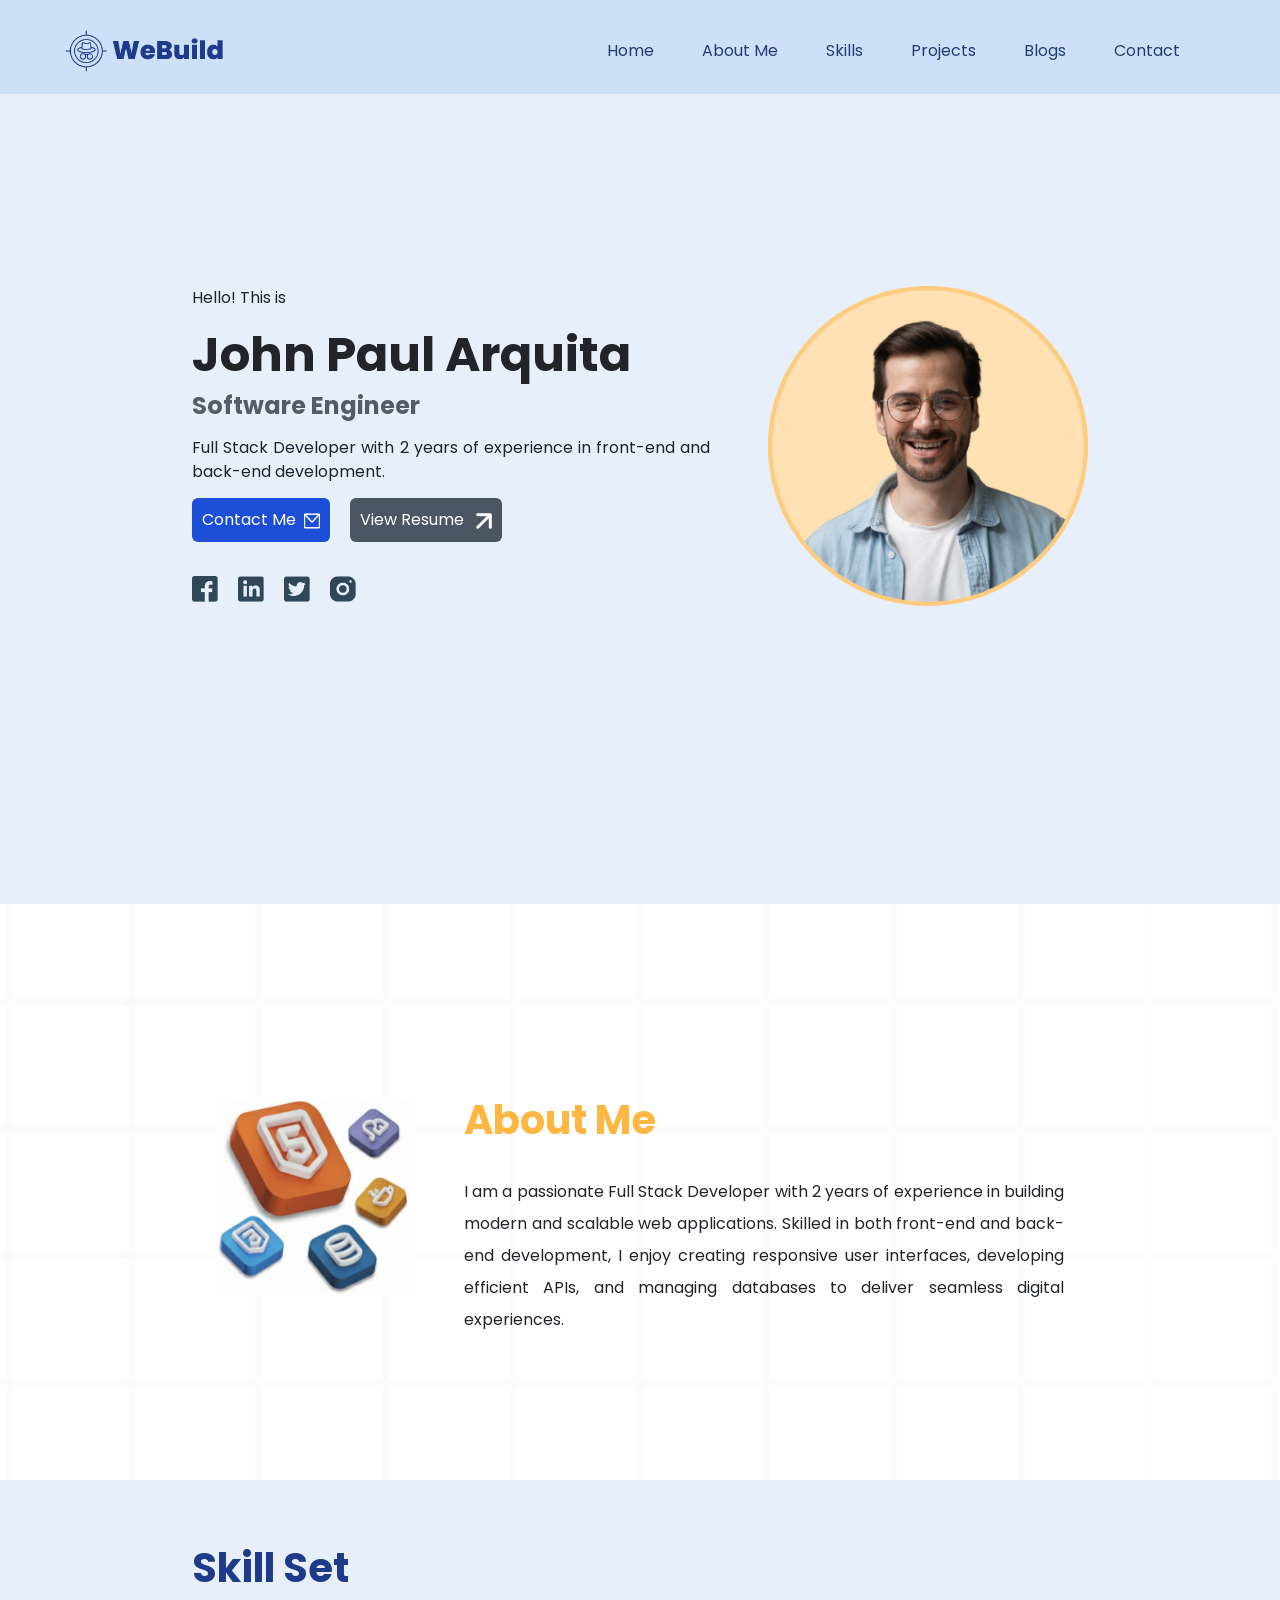
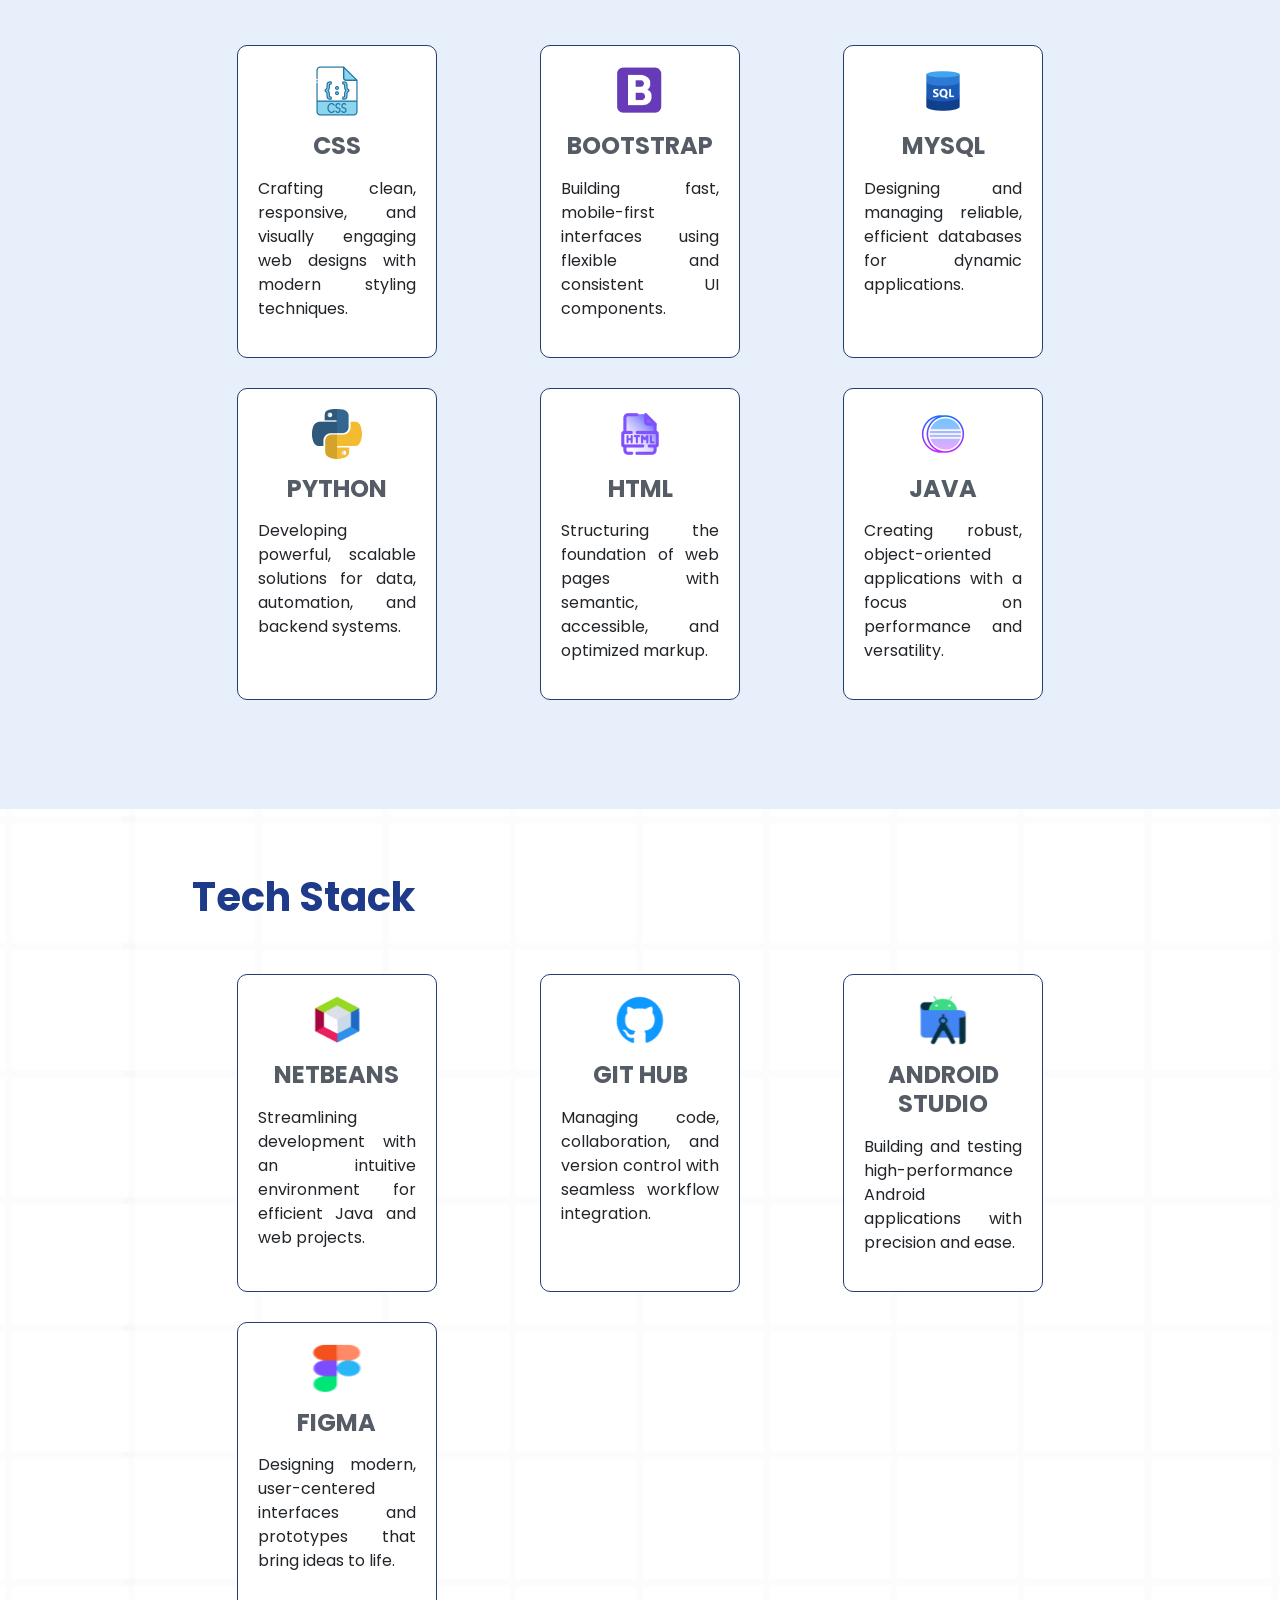
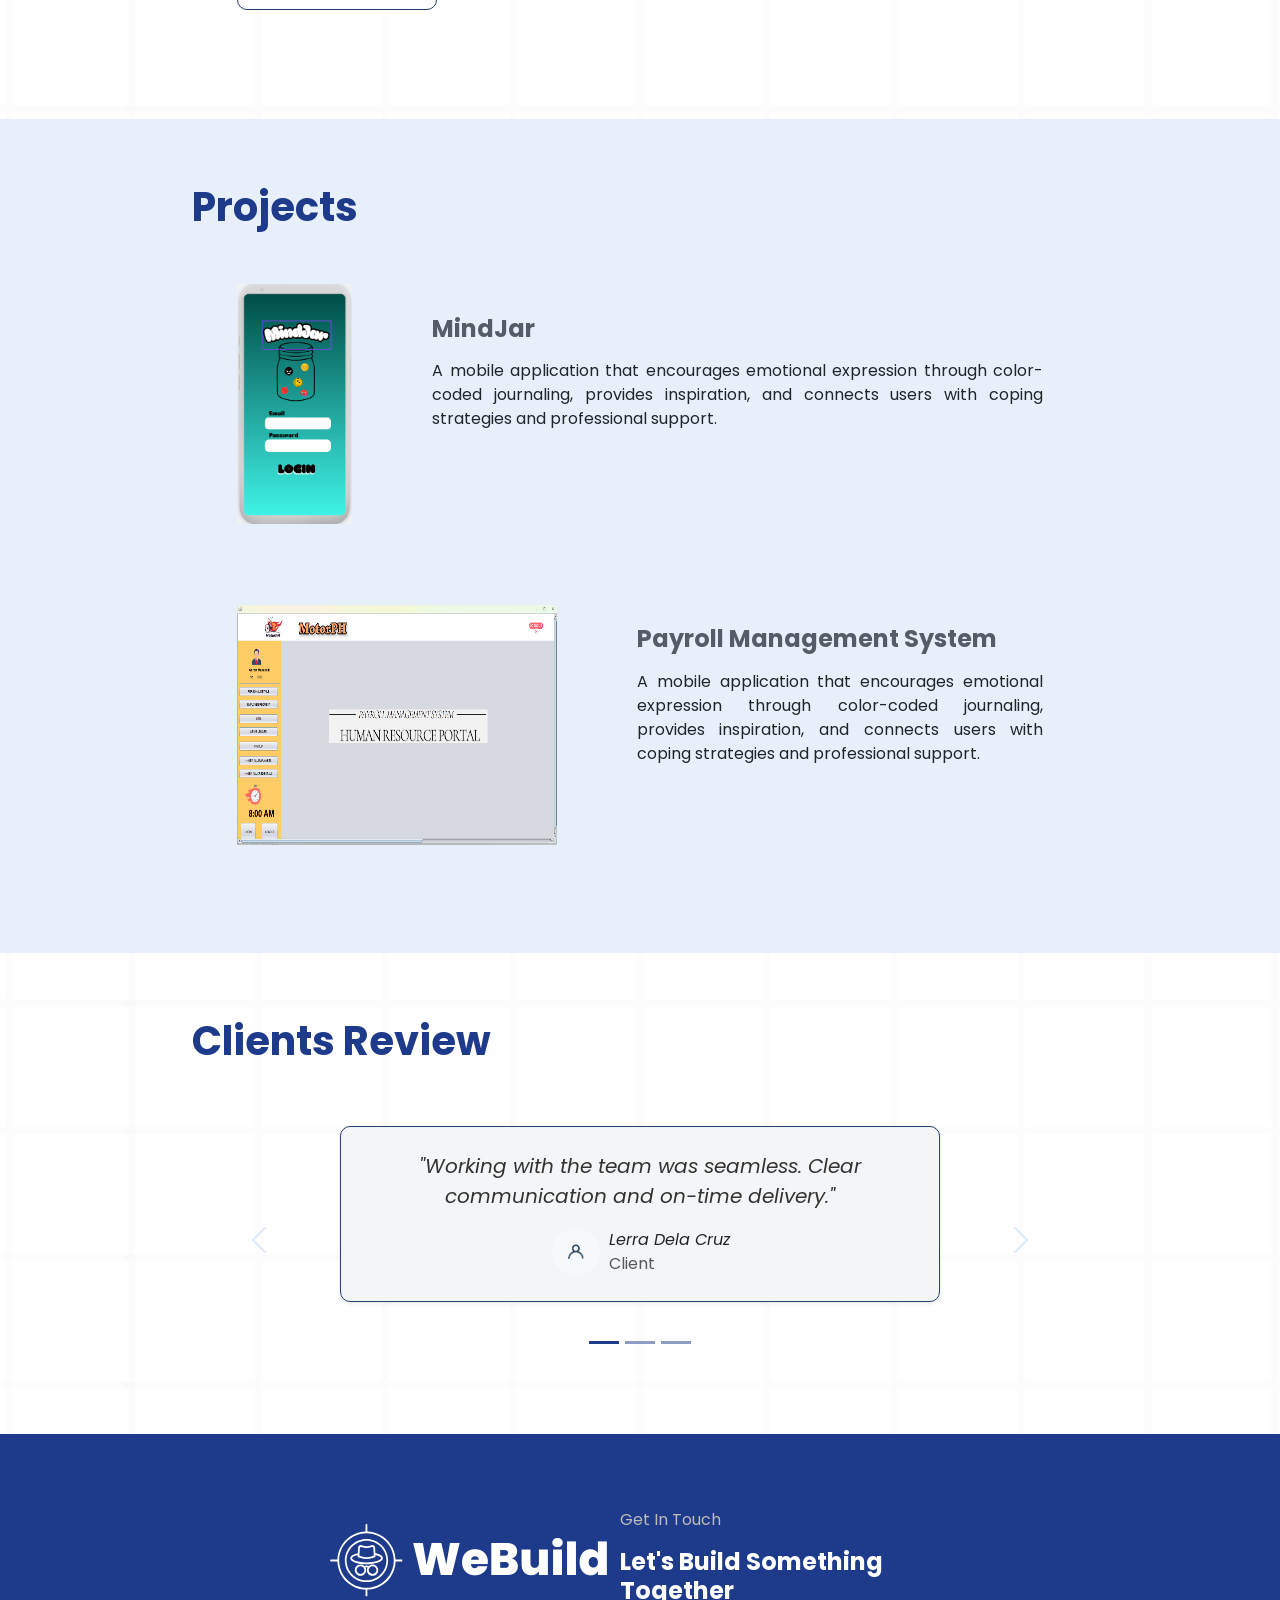
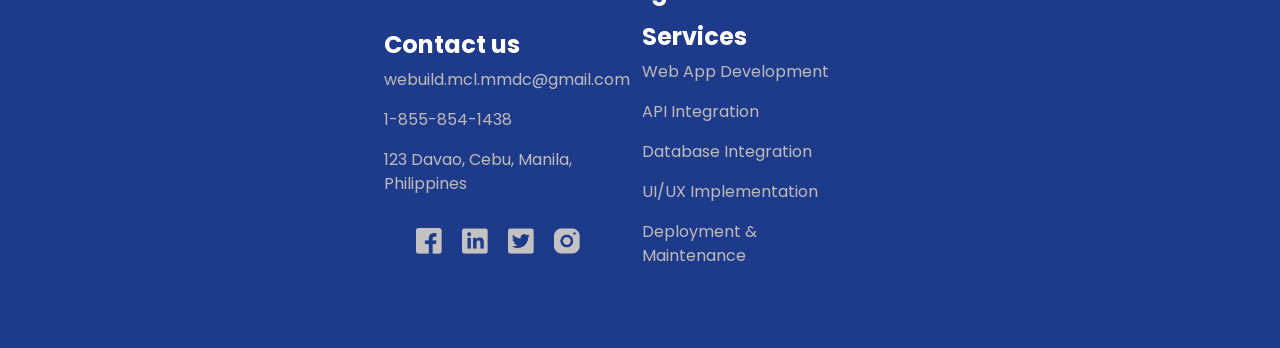
<file: index.html>
<!DOCTYPE html>
<html lang="en">
    <head>
        <meta charset="UTF-8">
        <meta name="viewport" content="width=device-width, initial-scale=1.0">
        <title>Personal Portfolio</title>
        <!-- Bootstrap CDN Connection -->
        <link href="https://fonts.googleapis.com/css2?family=Poppins:wght@400;600;800&display=swap" rel="stylesheet">
        <link href="https://cdn.jsdelivr.net/npm/bootstrap@5.3.8/dist/css/bootstrap.min.css" rel="stylesheet" integrity="sha384-sRIl4kxILFvY47J16cr9ZwB07vP4J8+LH7qKQnuqkuIAvNWLzeN8tE5YBujZqJLB" crossorigin="anonymous">
        <script src="https://cdn.jsdelivr.net/npm/@popperjs/core@2.11.8/dist/umd/popper.min.js" integrity="sha384-I7E8VVD/ismYTF4hNIPjVp/Zjvgyol6VFvRkX/vR+Vc4jQkC+hVqc2pM8ODewa9r" crossorigin="anonymous"></script>
        <script src="https://cdn.jsdelivr.net/npm/bootstrap@5.3.8/dist/js/bootstrap.min.js" integrity="sha384-G/EV+4j2dNv+tEPo3++6LCgdCROaejBqfUeNjuKAiuXbjrxilcCdDz6ZAVfHWe1Y" crossorigin="anonymous"></script>
  
        <link rel="stylesheet" href="styles/styles.css">
        </head>
    <body>
         <!-- =========================================================
          LAYOUT: Site Navigation (fixed at top)        
          ========================================================= -->

        <nav class="navbar navbar-expand-lg sticky-top nav-bg-color px-5 pt-3"> <div class="container-fluid">
            <img class="brand-logo" src="images/icons/WeBuildBlue.png" alt="Website Logo">
            <!-- Humburger Button Menu -->
            <button class="navbar-toggler p-1" type="button" data-bs-toggle="collapse" data-bs-target="#navbarMenu"
                aria-controls="navbarMenu" aria-expanded="false" aria-label="Toggle navigation">
                <span class="navbar-toggler-icon"></span>
            </button>
            <!-- Collapsable Item -->
            <div class="collapse navbar-collapse" id="navbarMenu"> 
                <ul class="navbar-nav ms-auto"> 
                    <li class="site-navigation-item"><a class="nav-link" href="#home">Home</a></li>
                    <li class="site-navigation-item"><a class="nav-link" href="#about-me">About Me</a></li>
                    <li class="site-navigation-item"><a class="nav-link" href="#skills">Skills</a></li>
                    <li class="site-navigation-item"><a class="nav-link" href="#projects">Projects</a></li>
                    <li class="site-navigation-item"><a class="nav-link" href="#feedbacks">Blogs</a></li>
                    <li class="site-navigation-item"><a class="nav-link" href="#contacts">Contact</a></li>
                </ul>
            </div>
        </nav>

        <section id="home" class="blue-section top-section">
            <div class="layout-horizontal layout-align-center">
                <div>
                    <p class="intro-kicker">Hello! This is</p>
                    <h1>John Paul Arquita</h1>
                    <h3>Software Engineer</h3>
                    <p class="text-body text-intro">Full Stack Developer with 2 years of experience in front-end and back-end development.</p>

                     <!-- Call-to-action buttons -->
                    <button id="openContactForm" class="button button-primary">Contact Me<img class="icon" src="images/icons/email.png" alt="Contact Icon"></button>

                    <!-- contact me form -->
                    <div id="contactModal" class="modal">
                        <div class="modal-content">
                            <span class="close-btn">&times;</span>

                            <h1>Contact Me</h1>
                            <p>I would love to hear from you! Please fill out the form below and I'll get back to you as soon as possible.</p>
                            
                            <form action="#" method="POST" class="contact-form" novalidate>
                                
                                <div class="form-group">
                                    <label for="name">Name <span class="required">*</span></label>
                                    <input type="text" id="name" name="name" required placeholder="Your Name">
                                </div>

                                <div class="form-group">
                                    <label for="email">Email Address <span class="required">*</span></label>
                                    <input type="email" id="email" name="email" required placeholder="example@domain.com">
                                </div>

                                <div class="form-group">
                                    <label for="phone">Contact Number</label>
                                    <input type="tel" id="phone" name="phone" placeholder="09171234567">
                                </div>

                                <div class="form-group">
                                    <label for="subject">Subject <span class="required">*</span></label>
                                    <input type="text" id="subject" name="subject" required placeholder="E.g., Support Inquiry, Partnership Request">
                                </div>

                                <div class="form-group">
                                    <label for="message">Message <span class="required">*</span></label>
                                    <textarea id="message" name="message" rows="6" required placeholder="Tell us what you're thinking..."></textarea>
                                </div>

                                <button type="submit" class="submit-btn">Send Message</button>
                            </form>

                            <div id="confirmationMessage" class="confirmation-message" style="display: none;">
                            <h2>Thank You! 🎉</h2>
                            <p>Your message has been successfully sent. I appreciate you reaching out and will get back to you the soonest available time.</p>
                            </div>
                        </div>
                    </div>         

                    <button class="button button-secondary">View Resume <img class="icon" src="images/icons/arrowup.png" alt="Resume Icon"> </button>
                    <!-- Social media links -->
                    <ul id="social-links" class="navigation-links ps-0">
                        <li data-url="https://facebook.com"><a href="#"><img class="icon-social" src="images/icons/facebook.png" alt="Facebook Icon"></a></li>
                        <li data-url="https://linkedin.com"><a href="#"><img class="icon-social" src="images/icons/linkedin.png" alt="LinkedIn Icon"></a></li>
                        <li data-url="https://twitter.com"><a href="#"><img class="icon-social" src="images/icons/x.png" alt="Twitter Icon"></a></li>
                        <li data-url="https://instagram.com"><a href="#"><img class="icon-social" src="images/icons/instagram.png" alt="Instagram Icon"></a></li>
                    </ul>
                </div>
                <!-- Right: profile image -->
                <img class="profile-image" src = "images/heroPage/profilepic.png" alt="Profile Picture" /> 
            </div>
        </section>
          <!-- =========================================================
           SECTION: About Me
           - Brief biography with supporting illustration
           ========================================================= -->
        <section id="about-me" class="white-section top-section">
            <div class="layout-horizontal layout-align-center">
              <!-- Decorative/illustrative asset -->
                <img class="about-illustration" src="images/background/image.png" alt="About Me Icon">
              <!-- Text content -->
                <div class="about-block">
                    <h2 class="section-title">About Me</h2>
                    <p class="text-body text-height">
                        I am a passionate Full Stack Developer with 2 years of experience in building modern 
                        and scalable web applications. Skilled in both front-end and back-end development, 
                        I enjoy creating responsive user interfaces, developing efficient APIs, and managing 
                        databases to deliver seamless digital experiences.
                    </p>
                </div>
            </div>
        </section>
           <!-- =========================================================
           SECTION: Skills
           - Reusable tile component for each skill
           ========================================================= -->
        <section id="skills" class="blue-section sub-section">
            <h2 class="text-header">Skill Set</h2>
            <div class="card-list layout-justify-between">
                <div class="content-tile">
                    <img class="image" src="images/skillSet/css.png" alt="CSS">
                    <h3 class="mt-3">CSS</h3>
                    <p class="text-body">Crafting clean, responsive, and visually engaging web designs with modern styling techniques.</p> 
                </div>
                 <div class="content-tile">
                    <img class="image" src="images/skillSet/bootstrap.png" alt="Bootstrap">
                    <h3 class="mt-3">BOOTSTRAP</h3>
                    <p class="text-body">Building fast, mobile-first interfaces using flexible and consistent UI components.</p> 
                </div>
                 <div class="content-tile">
                    <img class="image" src="images/skillSet/mysql.png" alt="MySQL">
                    <h3 class="mt-3">MYSQL</h3>
                    <p class="text-body">Designing and managing reliable, efficient databases for dynamic applications.</p> 
                </div>
                 <div class="content-tile">
                    <img class="image" src="images/skillSet/python.png" alt="Python">
                    <h3 class="mt-3">PYTHON</h3>
                    <p class="text-body">Developing powerful, scalable solutions for data, automation, and backend systems.</p> 
                </div>
                 <div class="content-tile">
                    <img class="image" src="images/skillSet/html.png" alt="HTML">
                    <h3 class="mt-3">HTML</h3>
                    <p class="text-body">Structuring the foundation of web pages with semantic, accessible, and optimized markup.</p> 
                </div>
                <div class="content-tile">
                    <img class="image" src="images/skillSet/java.png" alt="JAVA">
                    <h3 class="mt-3">JAVA</h3>
                    <p class="text-body">Creating robust, object-oriented applications with a focus on performance and versatility.</p> 
                </div>
          </div>
        </section>
        <!-- =========================================================
           SECTION: Tech Stack
        ========================================================= -->
        <section id="teck-stack" class="white-section sub-section">
            <h2 class="text-header">Tech Stack</h2>
            <div class="card-list layout-justify-between">
                <div class="content-tile">
                    <img class="image" src="images/techstack/netbeans.png" alt="Netbeans">
                    <h3 class="mt-3">NETBEANS</h3>
                    <p class="text-body">Streamlining development with an intuitive environment for efficient Java and web projects.</p>
                </div>
                 <div class="content-tile">
                    <img class="image" src="images/techstack/github.png" alt="Git Hub">
                    <h3 class="mt-3">GIT HUB</h3>
                    <p class="text-body">Managing code, collaboration, and version control with seamless workflow integration.</p> 
                </div>
                 <div class="content-tile">
                    <img class="image" src="images/techstack/androidstudio.png" alt="Android Studio">
                    <h3 class="mt-3">ANDROID STUDIO</h3>
                    <p class="text-body">Building and testing high-performance Android applications with precision and ease.</p> 
                </div>
                 <div class="content-tile">
                    <img class="image" src="images/techstack/figma.png" alt="Figma">
                    <h3 class="mt-3">FIGMA</h3>
                    <p class="text-body">Designing modern, user-centered interfaces and prototypes that bring ideas to life.</p>
                </div>
          </div>
        </section>
        <!-- =========================================================
           SECTION: Past Projects
        ========================================================= -->
        <section id="projects" class="blue-section sub-section">
            <h2 class="text-header">Projects</h2>
            <!-- Project 1 -->
            <div class="project-section">
                <div class="project1-list project-list">
                    <img class="mindjar-pic project-media" src="images/previousproject/mindjar.png" alt="MindJar">
                    <div>
                        <h3 class="project project-title" id="mindJarProject" 
                            data-url="https://www.figma.com/proto/BI89yj0b8kkqIqAQkek2C2/MindJar?node-id=233-1475&p=f&t=c45gtgleCa1j9c18-1&scaling=scale-down&content-scaling=fixed&page-id=233%3A1084&starting-point-node-id=233%3A1475">MindJar
                        </h3>
                        <p class="text-body">A mobile application that encourages emotional expression through color-coded journaling, provides inspiration, 
                            and connects users with coping strategies and professional support.</p>
                    </div>
                </div>
                <!-- Project 2 -->
            <div>
                <div class="project-list">
                    <img class="motorph-pic project-media" src="images/previousproject/MotorPH.png" alt="MotorPH">
                    <div>
                        <h3 class="project project-title"
                            data-url="https://www.figma.com/proto/A606yodFQO1TEU5leWTjLS/Payroll-Staff?node-id=2-5002&t=8iFcaGFjhHnk1P3g-1&scaling=min-zoom&content-scaling=fixed&page-id=0%3A1" >Payroll Management System
                        </h3>
                        <p class="text-body">A mobile application that encourages emotional expression through color-coded journaling, provides inspiration, 
                            and connects users with coping strategies and professional support.</p>
                    </div>
                </div>
            </div>
        </section>
        <!-- =========================================================
           SECTION: Client Feedback
        ========================================================= -->
    
         <section id="feedbacks" class="white-section sub-section">
            <h2 class="text-header text-client-review">Clients Review</h2>

            <div id="clientFeedbackCarousel"
                class="carousel slide carousel-fade"
                data-bs-ride="carousel"
                data-bs-interval="4000"
                data-bs-pause="hover">
                
                <!-- Dots -->
                <div class="carousel-indicators">
                <button type="button" data-bs-target="#clientFeedbackCarousel" data-bs-slide-to="0" class="active" aria-label="Slide 1"></button>
                <button type="button" data-bs-target="#clientFeedbackCarousel" data-bs-slide-to="1" aria-label="Slide 2"></button>
                <button type="button" data-bs-target="#clientFeedbackCarousel" data-bs-slide-to="2" aria-label="Slide 3"></button>
                </div>

                <!-- Slides -->
                <div class="carousel-inner">

                <!-- Slide 1 -->
                <div class="carousel-item active">
                    <div class="content-tile mx-auto p-4 shadow-sm" style="max-width:600px;">
                    <blockquote class="blockquote mb-0">
                        <p class="text-center">"Working with the team was seamless. Clear communication and on-time delivery."</p>
                    </blockquote>
                    <div class="author-review d-flex justify-content-center align-items-center mt-3">
                        <img class="image me-2" src="images/icons/profile.png" alt="">
                        <div>
                        <cite>Lerra Dela Cruz</cite>
                        <p class="text-muted mb-0">Client</p>
                        </div>
                    </div>
                    </div>
                </div>

                <!-- Slide 2 -->
                <div class="carousel-item">
                    <div class="content-tile mx-auto p-4 shadow-sm" style="max-width:600px;">
                    <blockquote class="blockquote mb-0">
                        <p class="text-center">"They transformed our requirements into a responsive, beautiful site. Highly recommended."</p>
                    </blockquote>
                    <div class="author-review d-flex justify-content-center align-items-center mt-3">
                        <img class="image me-2" src="images/icons/profile.png" alt="">
                        <div>
                        <cite>Danilo Giltendez</cite>
                        <p class="text-muted mb-0">Client</p>
                        </div>
                    </div>
                    </div>
                </div>

                <!-- Slide 3 -->
                <div class="carousel-item">
                    <div class="content-tile mx-auto p-4 shadow-sm" style="max-width:600px;">
                    <blockquote class="blockquote mb-0">
                        <p class="text-center">"Great UX choices, smooth handoff, and clear documentation. Will work with them again."</p>
                    </blockquote>
                    <div class="author-review d-flex justify-content-center align-items-center mt-3">
                        <img class="image me-2" src="images/icons/profile.png" alt="">
                        <div>
                        <cite>Laiza Llanto</cite>
                        <p class="text-muted mb-0">Client</p>
                        </div>
                    </div>
                    </div>
                </div>

                </div>

                <!-- Arrows -->
                <button class="carousel-control-prev" type="button" data-bs-target="#clientFeedbackCarousel" data-bs-slide="prev">
                <span class="carousel-control-prev-icon" aria-hidden="true"></span>
                <span class="visually-hidden">Previous</span>
                </button>
                <button class="carousel-control-next" type="button" data-bs-target="#clientFeedbackCarousel" data-bs-slide="next">
                <span class="carousel-control-next-icon" aria-hidden="true"></span>
                <span class="visually-hidden">Next</span>
                </button>
            </div>
        </section>

    </body>
    <!-- =========================================================
         LAYOUT: Footer
         - Contact details and services
    ========================================================= -->
    <footer id="contacts" class="footer-section">
      <!-- Tagline row -->
        <div class="layout-horizontal layout-justify-between">
            <img src="images/icons/WeBuildWhite.png" alt="WeBuild" >
            <div>
                <p class="footer-text">Get In Touch</p>
                <h3 class="text-white">Let's Build Something Together</h3>
            </div>
        </div>
        <!-- Columns row -->
        <content class="layout-horizontal layout-justify-between">
            <div class="footer-right-content">
                <h3 class="footer-text text-white">Contact us</h3>
                <p><a class="footer-text" href="mailto:webuild.mcl.mmdc@gmail.com">webuild.mcl.mmdc@gmail.com</a></p>
                <p class="footer-text">1-855-854-1438</p>
                <p class="footer-text">123 Davao, Cebu, Manila, Philippines</p>
                <ul class="navigation-links">
                    <li data-url="https://facebook.com"><a href=""><img class="icon-social icon-muted" src="images/icons/facebook.png" alt="Facebook Icon"></a></li>
                    <li data-url="https://linkedin.com"><a href=""><img class="icon-social icon-muted" src="images/icons/linkedin.png" alt="LinkedIn Icon"></a></li>
                    <li data-url="https://twitter.com"><a href=""><img class="icon-social icon-muted" src="images/icons/x.png" alt="Twitter Icon"></a></li>
                    <li data-url="https://instagram.com"><a href=""><img class="icon-social icon-muted" src="images/icons/instagram.png" alt="Instagram Icon"></a></li>
                </ul>
            </div>
            <div class="footer-left-content">
                <h3 class="text-white">Services</h3>
                <p class="footer-text">Web App Development</p>
                <p class="footer-text">API Integration</p>
                <p class="footer-text">Database Integration</p>
                <p class="footer-text">UI/UX Implementation</p>
                <p class="footer-text">Deployment &amp; Maintenance</p>
            </div>
        </content>
    </footer>
    <script src="script/script.js"></script> 
</html>
</file>
<file: styles/styles.css>
/* ==========================================================================
 1) BASE 
========================================================================== */
:root {
  --bs-body-font-family: 'Poppins', sans-serif;
}

*{  /* To Reset*/ 
    box-sizing: border-box;
    padding: 0;
    margin: 0;
    border: 0;
}
html, body{                                   /* Set Font Family Styles*/
    font-family: "Poppins", sans-serif !important; 
    font-size: 1rem;
    scroll-behavior: smooth;
}
a{  text-decoration: none; }                  /* Change a tag style */
h1{ font-size: 3rem; font-weight: bold; }                        /* Change default h1 font size */
h2{ font-size: 2.5rem; font-weight: bold; }                      /* Change default h2 font size */
h3{                                           /* Change default h3 font size with color */
    color: #555c66;
    font-size: 1.5rem;
    font-weight: bold;
}

li{ 
    display: inline;
    margin-right: 1rem;
}
section{                                    /* Set min width and height of each section*/
    min-height: 90vh;
}
button{                                    /* Set font family of the label of the text  */
    font-family: "Poppins", sans-serif;
    cursor: pointer;
}
/* nav{                                      Change the properties of the navigation bar */
    /* background-color: #cce0f7;
    align-items: center;
    position: fixed;
    width: 100%;
    padding: 0 5rem;
    display: flex;
    justify-content: space-between;
} */
.nav-bg-color{
    background-color: #cce0f7;
}

/* ==========================================================================
2) LAYOUT 
========================================================================== */
.blue-section{ background-color: #e7f0fa; }                                                 /* Set color for blue section */
.white-section{                                                                                /* Set Background image for white section */
    background-image: url('../images/background/whitebackground.png'); 
    background-size: cover;       /* Scales image to fill, may crop */
    background-position: center;  /* Keeps image centered */
    background-repeat: no-repeat; /* Prevents tiling */
    min-height: 300px;
}          
.layout-horizontal{                                                                           /* Layout the horizontal section for skill set and tech stock section*/
    display: flex;
    justify-content: center;
}
.footer-section{                                                                              /* To Layout the Footer Section*/
    background-color: #1E3A8A;
    min-height: 50vh;
    padding: 5% 25%;
}


/* ==========================================================================
3) MODULES 
========================================================================= */
.button-primary { background-color: #1d4ed8; }                                            /* Set Button to Color Blue*/
.button-secondary{ background-color: #4b5563; }                                           /* Set Button to Color Gray*/
.about-block{ max-width: 600px; }                                                           /* To set the maximum width of the section*/
.text-header{ color: #1E3A8A; }                                                          /* Set Blue text as primary color*/
.text-height{ line-height: 2rem; }                                                          /* Text hight for paragraph tag in About Me Section*/
.top-section{ padding: 15% 15% 10% 15%; }                                                   /* Set padding of the hero page */
.sub-section{ padding: 5% 15%; }                                                    /* Set padding for section under the hero page */
.project-title{ margin-top: 5%; }
.text-intro{ max-width: 90%;}                                                               /* Set the maximum width of introduction text */
.list-feedback{ margin: 10% 0; }                                                            /* Set the top margin of the feedback list*/
.author-review{ display: inline; }                                                          
.active-card{ background-color: #BBD3EA; }
.layout-align-center{ align-items: normal; }                                                /* To center the all items of the section */
.layout-justify-between{ justify-content: space-between; }                                  /* To give equal spaces of items inside the section or layout */
.footer-right-content{ padding-left: 10%; }                                                 /* To give left padding of the footer section */
.footer-left-content{ padding-right: 17%; }                                                 /* To give right padding of the right section */
.icon-muted{ filter: brightness(0) saturate(100%) invert(87%) sepia(0%) saturate(0%) hue-rotate(189deg) brightness(92%) contrast(87%); }  /* To give color gray */
.section-title{                                                                             /* To give color orange and padding to the About Me text*/
    color: #FFB743; 
    margin-bottom: 2rem;
}
.site-navigation-item{                                                                      /* Set the navigation text link into color blue */
    padding-right: 1rem;
}
.nav-link{
    color: #243d74 !important; 
}

.button{                                                                                    /* To set-up the common properties of the button */
    border-radius: 6px;
    padding: 10px;
    margin-right: 1rem;
    margin-bottom: 1rem;
    transition: background-color 0.2s ease, transform 0.2s ease;
    color: #fff;
    transform: translateY(-2px);
}
.brand-logo{                                                                               /* To set fixed size of the logo */
    height: 70px;
    width: 170px;
}
.profile-image{                                                                           /* To set the size of the profile image */                                                      
    width: 20rem;
    height: 20rem;
}
.text-body{                                                                               /* To justify the text */
    text-align: justify;
    margin: 1rem 0; 
}
.icon-social{                                                                             /* To set the size of the social media icon */
    width: 26px;
    height: 26px;
    margin-top: 1rem;
}
.about-illustration{                                                                      /* To set the size of the image beside about me section*/
    width: 200px;
    height: 200px;
    margin-right: 3rem;
}
.card-list{                                                                               /* To set the layout of the section where cards are located */
    display: flex;
    flex-wrap: wrap;
    gap: 30px;
    padding: 5%;
}
.content-tile{                                                                            /* To set properties of the section where information of the cards are in */
    max-width: 200px;
    height: auto;
    background-color: white;
    text-align: center;
    border: 1px solid #243d74;
    border-radius: 10px;
    padding: 20px;
}
.feedback-card{
    max-width: 100%;
    text-align: center;
    color: #1d4ed8;
    border: 1px solid #243d74;
    border-radius: 10px;
    padding: 20%;
}
.carousel-item{
    text-align: center;
}
.image{                                                                                 /* To set the fixed size of the images in the tiles */
    width: 50px;
    height: 50px;
}
.visit-btn{                                                                             /* To style the button found in the project section*/
    background-color: black;
    height: 3rem;
    width: 3rem;
    padding: 10px;
    margin-top: 5%;
}
.visit-btn-margin{
    margin-left: 95%;
}
.project-list{                                                                          /* To set the properties of the project list */
    display: flex;
} 

.project1-list{
    margin-bottom: 10%;
}
.mindjar-pic{                                                                           /* To set the mindjar picture size*/
    width: 8rem;
    height: 15rem;
    margin-right: 80px;
}
.motorph-pic{
    width: 20rem;
    height: 15rem;
    margin-right: 80px;
}
.wildlife-pic{                                                                          /* To set the wildlife picture size */
    width: 15rem;
    height: 10rem;
    margin-left: 80px;
}
.project-section{
    padding: 5%;
}
.icon{                                                                                  /* Set the fixed icon sizes */
    width: 16px;
    height: 16px;
    margin-left: .5rem;
}
.footer-text{                                                                           /* Set the color of the text footer into gray*/
    color: rgb(190, 187, 187);
    margin-top: 3%;
}
.text-white{                                                                            /* Set the color of the text footer into white for emphasizing*/
    font-weight: bold;  
    color: white;
}
.clientFeedbackCarousel{
    padding: 5%;
}
.text-client-review{
    margin-bottom: 5%;
}


/* Modal/Form Module Styles */
.modal {
    display: none; 
    position: fixed;     
    z-index: 2000;
    left: 0;
    top: 0;
    width: 100%; 
    height: 100%;
    overflow: auto; 
    background-color: rgba(0, 0, 0, 0.5); 
}

/* Modal Content*/
.modal-content {
    background: #fff;
    padding: 30px;
    border-radius: 8px;
    box-shadow: 0 4px 12px rgba(0, 0, 0, 0.1);
    margin: auto; 
    width: 90%; 
    max-width: 600px; 
    max-height: 90vh; 
    overflow-y: auto; 
}

/* The Close Button */
.close-btn {
    color: #aaa;
    float: right;
    font-size: 28px;
    font-weight: bold;
    cursor: pointer;
}

.close-btn:hover,
.close-btn:focus {
    color: #333;
    text-decoration: none;
}

/* Individual form group styling */
.form-group {
    margin-bottom: 20px;
}

label {
    display: block;
    margin-bottom: 5px;
    font-weight: bold;
}

.required {
    color: #dc3545; 
    font-weight: normal;
}

/* Input and Textarea styling */
input[type="text"],
input[type="email"],
input[type="tel"],
textarea {
    width: 100%;
    padding: 10px;
    border: 1px solid #ccc;
    border-radius: 4px;
    box-sizing: border-box; 
    font-size: 16px;
    transition: border-color 0.3s;
}

input:focus,
textarea:focus {
    border-color: #007bff;
    outline: none; /* Remove default focus outline */
    box-shadow: 0 0 5px rgba(0, 123, 255, 0.25);
}

textarea {
    resize: vertical; 
}

/* Submit button styling */
.submit-btn {
    display: block;
    width: 100%;
    padding: 12px;
    background-color: #007bff;
    color: white;
    border: none;
    border-radius: 4px;
    font-size: 18px;
    cursor: pointer;
    transition: background-color 0.3s ease;
}

.submit-btn:hover {
    background-color: #0056b3;
}

/* Add this to your styles.css */
.confirmation-message {
    text-align: center;
    padding: 20px;
    color: #155724; 
    background-color: #d4edda; 
    border: 1px solid #c3e6cb;
    border-radius: 5px;
    margin-top: 15px;
}

.confirmation-message h2 {
    color: #155724;
    margin-top: 0;
}

/* ==========================================================================
4) STATE — variants, interactions, responsive rules
========================================================================== */
.button-primary:hover { background-color: #2563eb; }
.button-secondary:hover { background-color: #e2e8f0; }
.nav-link:hover{ color: #2563eb !important; }


/* Always show full menu by default in the navbar section */
    .navbar .navbar-collapse {
      display: flex !important;
    }
    .navbar .navbar-toggler {
      display: none;
    }

.navbar-toggler {
  padding: 0.2rem 0.4rem;   /* smaller click area */
  border: 1px solid #444;   /* thin border (optional) */
  border-radius: 5px;
  width: auto;              /* prevents wide box */
  height: auto;
}

.navbar-toggler-icon {
  width: 1.2rem;            /* reduce the icon size */
  height: 1.2rem;
}
.project{
    cursor: pointer;
}

/* ===== Bootstrap Carousel tweaks (Client Feedback) ===== */

/* keep fixed nav above the carousel just in case */
nav { z-index: 10; }

/* center slide content and keep the section steady in height */
#clientFeedbackCarousel .carousel-item {
  /* display: grid; */
  place-items: center;
  min-height: 260px;
  padding: 1rem;
}

/* reuse your card look for testimonials */
#feedbacks .content-tile {
  background-color: #F4F5F6;
  border: 1px solid #243d74;
  border-radius: 10px;
  text-align: left;
}

/* quote text tone */
#feedbacks blockquote p { font-style: italic; color: #333; }

/* author row */
#feedbacks .author-review .image {
  width: 50px;
  height: 50px;
  border-radius: 50%;
}

/* brand the dots + arrows with your blue */
#clientFeedbackCarousel .carousel-indicators [data-bs-target] { background-color: #1E3A8A; }
#clientFeedbackCarousel .carousel-control-prev-icon,
#clientFeedbackCarousel .carousel-control-next-icon {
  filter: invert(30%) sepia(100%) saturate(200%) hue-rotate(190deg);
}



/* Responsive breakpoints
   1024px: reduce horizontal padding in nav
   768px: stack rows vertically and center text
*/
@media (max-width: 768px) {

    /* Show Hamburger Menu in the navbar section*/
    .navbar .navbar-collapse {
        display: none !important;
      }

      .navbar .navbar-toggler {
        display: block !important;
      }

      .navbar .collapse.show {
        display: block !important;
      }

      
  .content-tile{ max-width: 70%; }                                                      /* Change of maximum width for thhe cards */
  .visit-btn-margin{ margin-left: 0; }                                                  /* Change of margin-left of visit button in project section */
  .intro-kicker{ margin-top:  2rem;}
  .text-body{ text-align: center;}
  .mindjar-pic{ margin-right: 0; }
  .motorph-pic{ margin-right: 0; }
  section{padding: 15% 5% 10% 5%;  }
    .text-primary{
        text-align: center;
    }
  .layout-horizontal{
    flex-direction: column;                                                             /* stack vertically */
    text-align: center;                                                                 /* optional: center text */
    align-items: center;                                                                /* To center all items inside the layout*/
  }
  .card-list{
    flex-direction: column;                                                             /* stack vertically */
    text-align: center;                                                                 /* optional: center text */
    align-items: center;                                                                /* To center all items inside the layout*/
  }

  button{ 
    width: 50%;
    margin-bottom: 1rem;
  }
  .profile-image {
    order: -1;                                                                          /* move image above intro-text */
    padding-top: 2rem;
  }

  .project-list{
    flex-direction: column;                                                           /* stack vertically */
    text-align: center;                                                               /* optional: center text */
    align-items: center;                                                              /* To center all items inside the layout*/
  }
  .project-media {
    order: -1;                                                                        /* move image above intro-text */
    padding-top: 2rem;
  }
  .list--feedback{
    flex-direction: column;                                                           /* stack vertically */
    text-align: center;                                                               /* optional: center text */
    align-items: center;                                                              /* To center all items inside the layout*/
  }
    .footer-right-content{                                                            /* To make the right division of the footer under */                                                       
        padding-left: 0%;
        margin-top: 3%;
    }
    .footer-left-content{                                                             /* To make the left division of the footer on top */ 
        order: -1;
        padding-right: 0%;
        margin-top: 5%;
    }
}

@media (max-width: 425px) {
    .content-tile{ max-width: 100%; }                                                      /* Change of maximum width for thhe cards */
    .button{ width: 100%;}
    .text-header{ text-align: center;}
}
</file>
